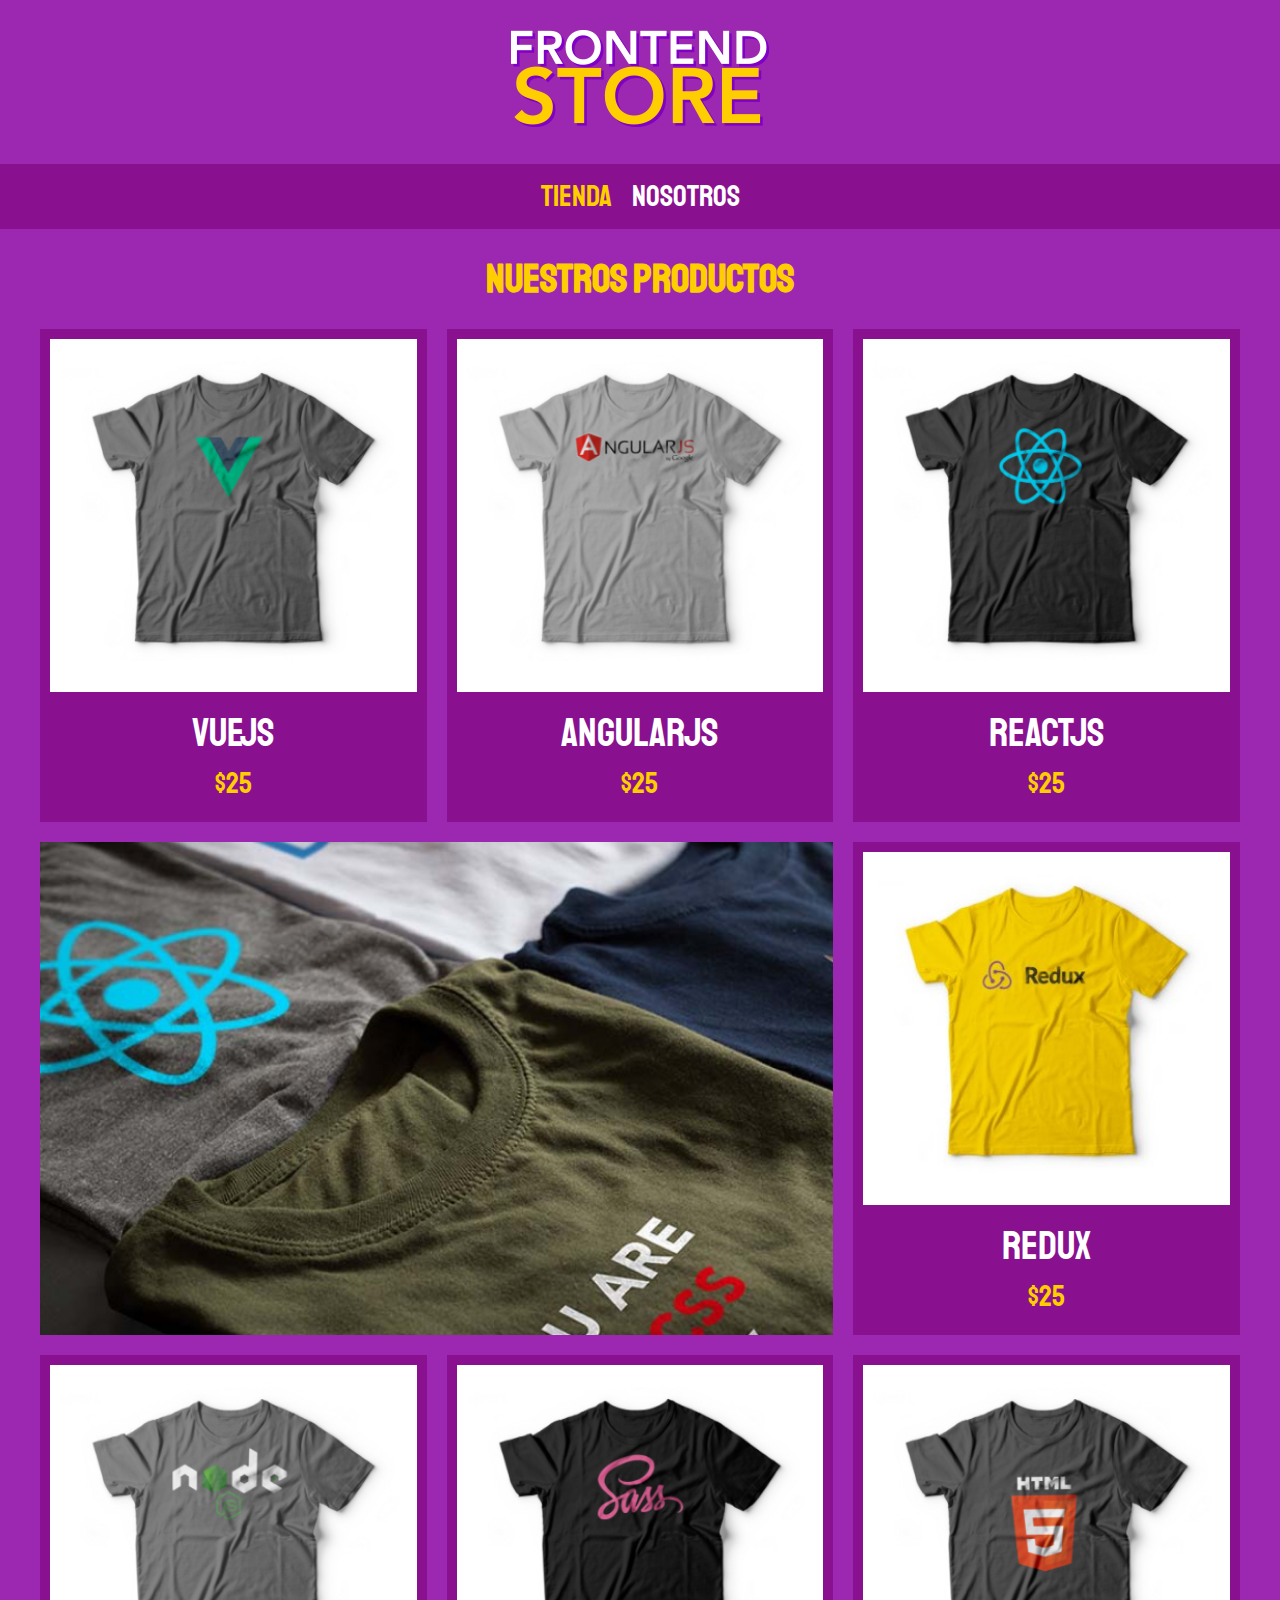
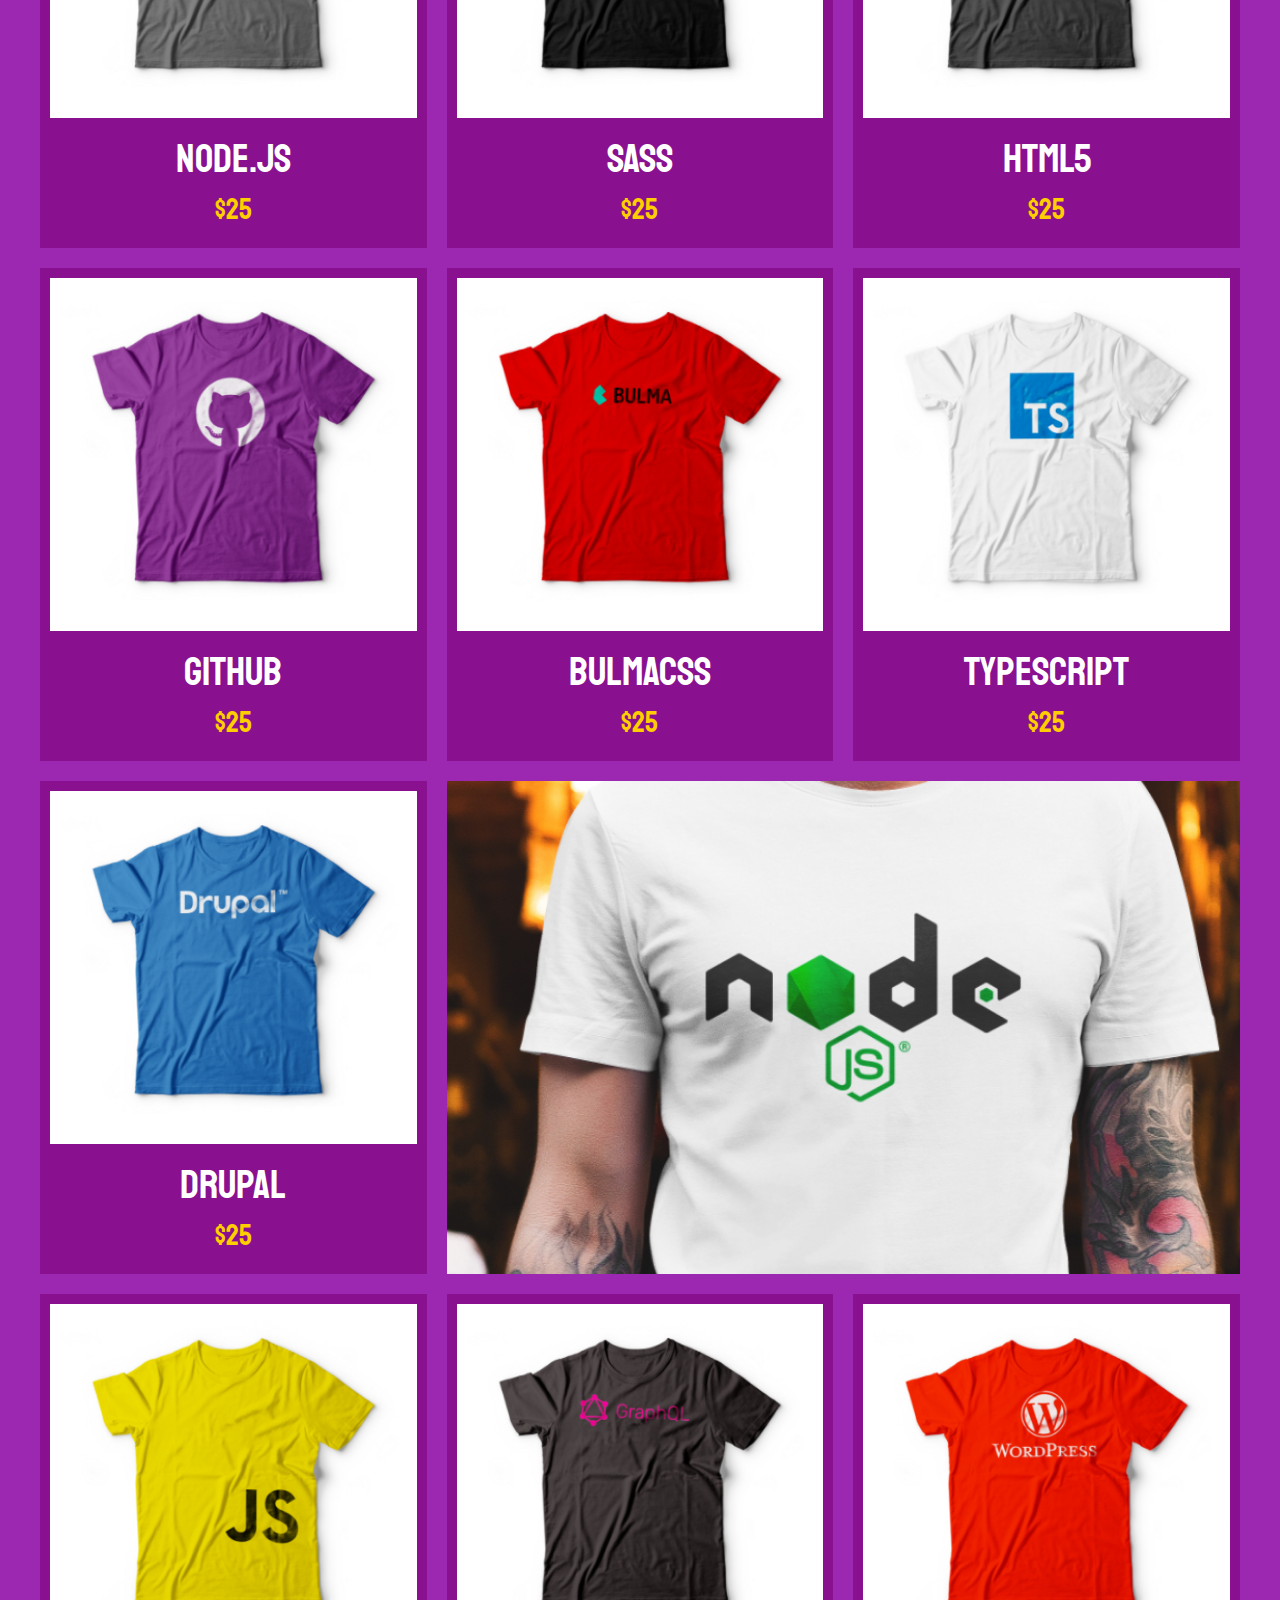
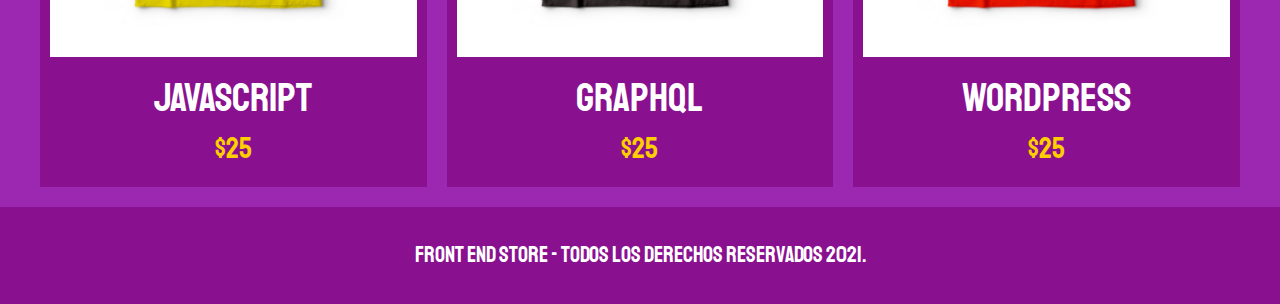
<file: index.html>
<!DOCTYPE html>
<html lang="en">
<head>
    <meta charset="UTF-8">
    <meta http-equiv="X-UA-Compatible" content="IE=edge">
    <meta name="viewport" content="width=device-width, initial-scale=1.0">
    <title>Frontend Store</title>
    <link rel="stylesheet" href="CSS/normalize.css">
    
    <link rel="preconnect" href="https://fonts.googleapis.com">
    <link rel="preconnect" href="https://fonts.gstatic.com" crossorigin>
    <link href="https://fonts.googleapis.com/css2?family=Staatliches&display=swap" rel="stylesheet">

    <link rel="stylesheet" href="CSS/style.css">
</head>
<body>
    <header class="header">
        <a href="index.html">
            <img class="header__logo" src="img/logo.png" alt="Logo">
        </a>
    </header>
    <nav class="navegacion">
        <a class="navegacion__enlace navegacion__enlace--active" href="index.html">Tienda</a>
        <a class="navegacion__enlace" href="nosotros.html">Nosotros</a>
    </nav>
    <main class="main-container">
        <h1>Nuestros productos</h1>
        <div class="grid">
            <div class="product">
                <a href="producto.html">
                    <img class="product__img" src="img/1.jpg" alt="Imagen camisa">
                    <div class="product__info">
                        <p class="product__name">VueJS</p>
                        <p class="product__price">$25</p>
                    </div>
                </a>
            </div> <!-- Producto -->
            <div class="product">
                <a href="producto.html">
                    <img class="product__img" src="img/2.jpg" alt="Imagen camisa">
                    <div class="product__info">
                        <p class="product__name">AngularJS</p>
                        <p class="product__price">$25</p>
                    </div>
                </a>
            </div> <!-- Producto -->
            <div class="product">
                <a href="producto.html">
                    <img class="product__img" src="img/3.jpg" alt="Imagen camisa">
                    <div class="product__info">
                        <p class="product__name">ReactJS</p>
                        <p class="product__price">$25</p>
                    </div>
                </a>
            </div> <!-- Producto -->
            <div class="product">
                <a href="producto.html">
                    <img class="product__img" src="img/4.jpg" alt="Imagen camisa">
                    <div class="product__info">
                        <p class="product__name">Redux</p>
                        <p class="product__price">$25</p>
                    </div>
                </a>
            </div> <!-- Producto -->
            <div class="product">
                <a href="producto.html">
                    <img class="product__img" src="img/5.jpg" alt="Imagen camisa">
                    <div class="product__info">
                        <p class="product__name">Node.js</p>
                        <p class="product__price">$25</p>
                    </div>
                </a>
            </div> <!-- Producto -->
            <div class="product">
                <a href="producto.html">
                    <img class="product__img" src="img/6.jpg" alt="Imagen camisa">
                    <div class="product__info">
                        <p class="product__name">SASS</p>
                        <p class="product__price">$25</p>
                    </div>
                </a>
            </div> <!-- Producto -->
            <div class="product">
                <a href="producto.html">
                    <img class="product__img" src="img/7.jpg" alt="Imagen camisa">
                    <div class="product__info">
                        <p class="product__name">HTML5</p>
                        <p class="product__price">$25</p>
                    </div>
                </a>
            </div> <!-- Producto -->
            <div class="product">
                <a href="producto.html">
                    <img class="product__img" src="img/8.jpg" alt="Imagen camisa">
                    <div class="product__info">
                        <p class="product__name">GitHub</p>
                        <p class="product__price">$25</p>
                    </div>
                </a>
            </div> <!-- Producto -->
            <div class="product">
                <a href="producto.html">
                    <img class="product__img" src="img/9.jpg" alt="Imagen camisa">
                    <div class="product__info">
                        <p class="product__name">BulmaCSS</p>
                        <p class="product__price">$25</p>
                    </div>
                </a>
            </div> <!-- Producto -->
            <div class="product">
                <a href="producto.html">
                    <img class="product__img" src="img/10.jpg" alt="Imagen camisa">
                    <div class="product__info">
                        <p class="product__name">TypeScript</p>
                        <p class="product__price">$25</p>
                    </div>
                </a>
            </div> <!-- Producto -->
            <div class="product">
                <a href="producto.html">
                    <img class="product__img" src="img/11.jpg" alt="Imagen camisa">
                    <div class="product__info">
                        <p class="product__name">Drupal</p>
                        <p class="product__price">$25</p>
                    </div>
                </a>
            </div> <!-- Producto -->
            <div class="product">
                <a href="producto.html">
                    <img class="product__img" src="img/12.jpg" alt="Imagen camisa">
                    <div class="product__info">
                        <p class="product__name">JavaScript</p>
                        <p class="product__price">$25</p>
                    </div>
                </a>
            </div> <!-- Producto -->
            <div class="product">
                <a href="producto.html">
                    <img class="product__img" src="img/13.jpg" alt="Imagen camisa">
                    <div class="product__info">
                        <p class="product__name">GraphQL</p>
                        <p class="product__price">$25</p>
                    </div>
                </a>
            </div> <!-- Producto -->
            <div class="product">
                <a href="producto.html">
                    <img class="product__img" src="img/14.jpg" alt="Imagen camisa">
                    <div class="product__info">
                        <p class="product__name">Wordpress</p>
                        <p class="product__price">$25</p>
                    </div>
                </a>
            </div> <!-- Producto -->
            <div class="grafico grafico--camisas"></div>
            <div class="grafico grafico--node"></div>
        </div>
    </main>
    <footer class="footer">
        <p class="footer__text">Front End Store - Todos los derechos Reservados 2021.</p>
    </footer>
</body>
</html>
</file>
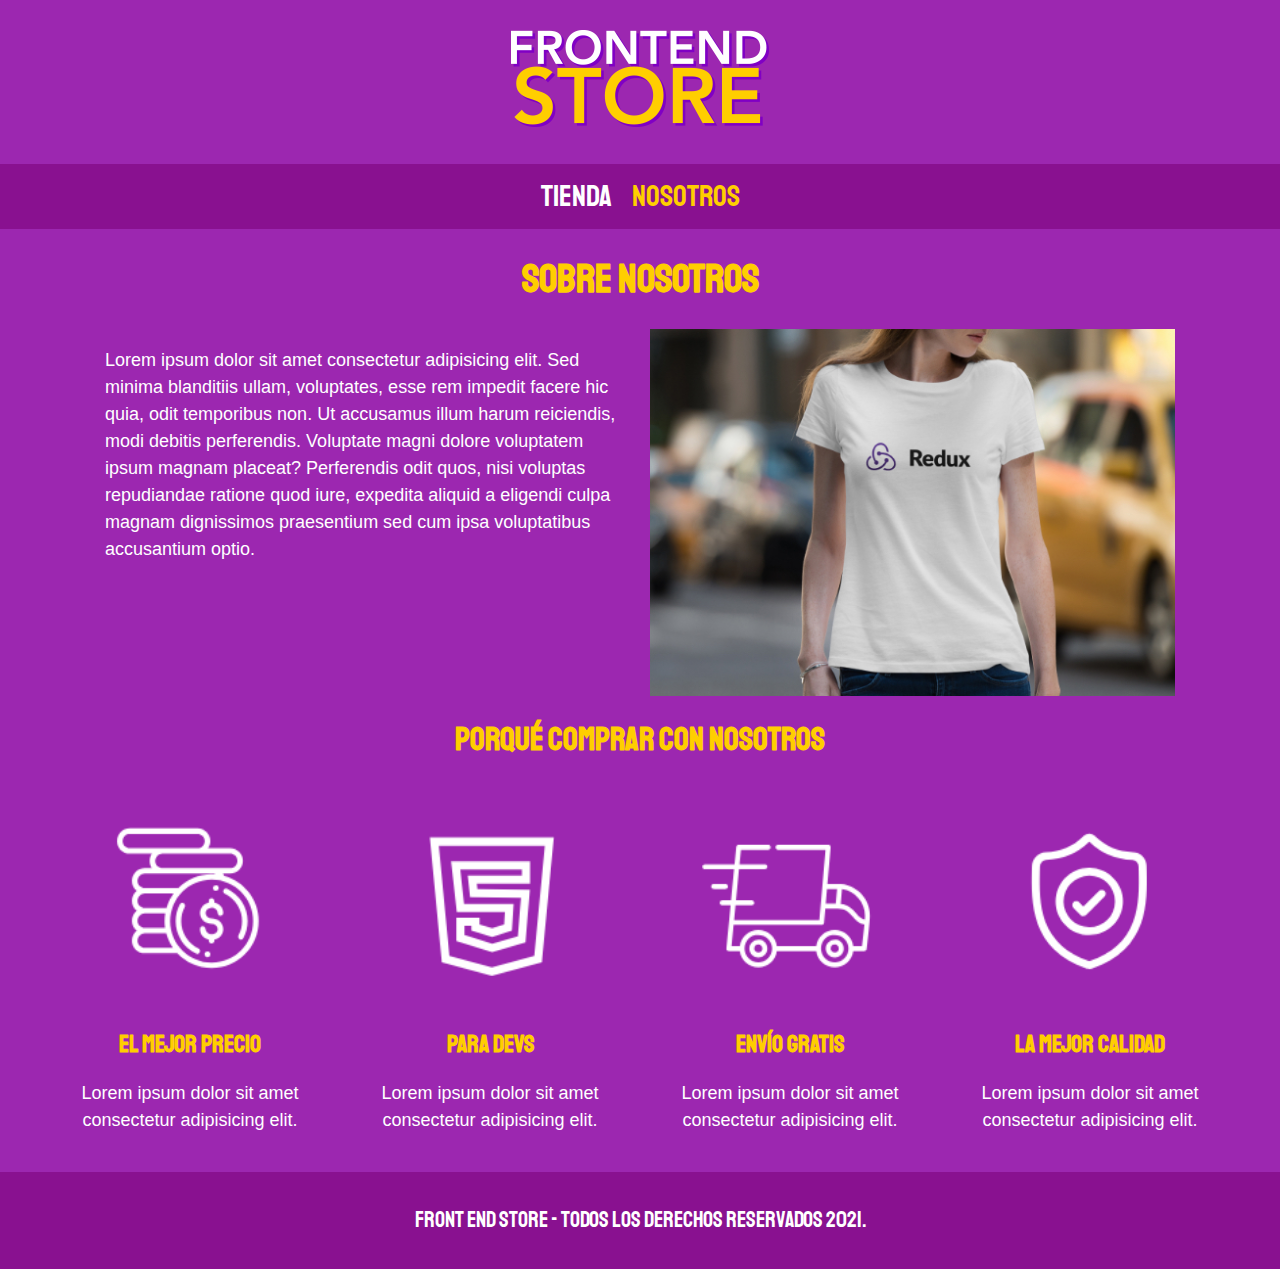
<file: nosotros.html>
<!DOCTYPE html>
<html lang="en">
<head>
    <meta charset="UTF-8">
    <meta http-equiv="X-UA-Compatible" content="IE=edge">
    <meta name="viewport" content="width=device-width, initial-scale=1.0">
    <title>Frontend Store</title>
    <link rel="stylesheet" href="CSS/normalize.css">
    
    <link rel="preconnect" href="https://fonts.googleapis.com">
    <link rel="preconnect" href="https://fonts.gstatic.com" crossorigin>
    <link href="https://fonts.googleapis.com/css2?family=Staatliches&display=swap" rel="stylesheet">

    <link rel="stylesheet" href="CSS/style.css">
</head>
<body>
    <header class="header">
        <a href="index.html">
            <img class="header__logo" src="img/logo.png" alt="Logo">
        </a>
    </header>
    <nav class="navegacion">
        <a class="navegacion__enlace" href="index.html">Tienda</a>
        <a class="navegacion__enlace navegacion__enlace--active" href="nosotros.html">Nosotros</a>
    </nav>
    <main class="main-container">
        <h1>Sobre Nosotros</h1>
        <div class="about-container">
            <div class="about-container__text">
                <p>Lorem ipsum dolor sit amet consectetur adipisicing elit. Sed minima blanditiis ullam, voluptates, esse rem impedit facere hic quia, odit temporibus non. Ut accusamus illum harum reiciendis, modi debitis perferendis.
                Voluptate magni dolore voluptatem ipsum magnam placeat? Perferendis odit quos, nisi voluptas repudiandae ratione quod iure, expedita aliquid a eligendi culpa magnam dignissimos praesentium sed cum ipsa voluptatibus accusantium optio.
                </p>
            </div>
            <img src="img/nosotros.jpg" alt="playera redux">
        </div>
        <div class="benefits">
            <h2>Porqué comprar con nosotros</h2>
            <div class="benefits__container">
                <div class="benefits__item">
                    <img src="img/icono_1.png" alt="">
                    <h3>El mejor precio</h3>
                    <p>Lorem ipsum dolor sit amet consectetur adipisicing elit.</p>
                </div>
                <div class="benefits__item">
                    <img src="img/icono_2.png" alt="">
                    <h3>Para devs</h3>
                    <p>Lorem ipsum dolor sit amet consectetur adipisicing elit.</p>
                </div>
                <div class="benefits__item">
                    <img src="img/icono_3.png" alt="">
                    <h3>Envío gratis</h3>
                    <p>Lorem ipsum dolor sit amet consectetur adipisicing elit.</p>
                </div>
                <div class="benefits__item">
                    <img src="img/icono_4.png" alt="">
                    <h3>La mejor calidad</h3>
                    <p>Lorem ipsum dolor sit amet consectetur adipisicing elit.</p>
                </div>
            </div>
        </div>
    </main>
    <footer class="footer">
        <p class="footer__text">Front End Store - Todos los derechos Reservados 2021.</p>
    </footer>
</body>
</html>
</file>
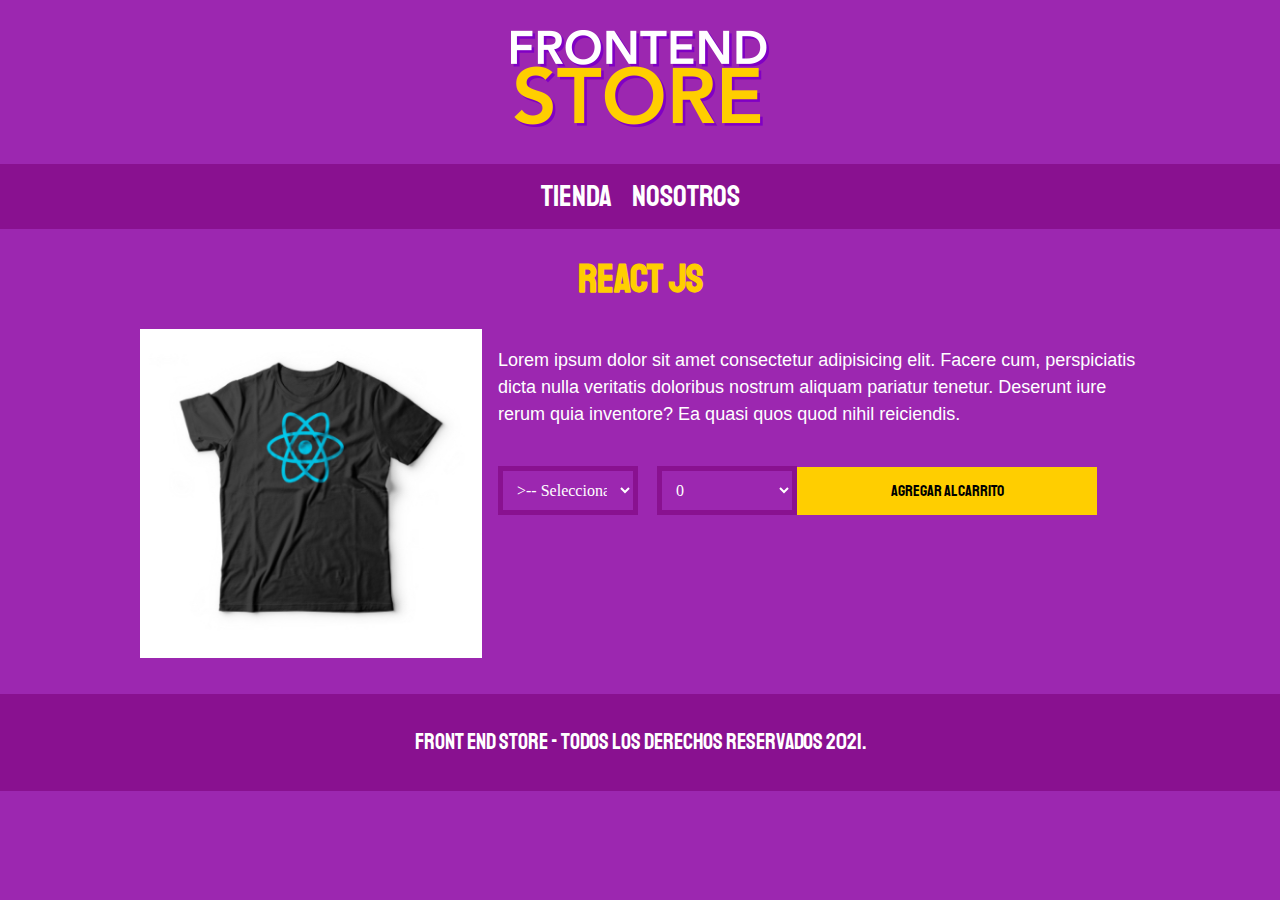
<file: producto.html>
<!DOCTYPE html>
<html lang="en">
<head>
    <meta charset="UTF-8">
    <meta http-equiv="X-UA-Compatible" content="IE=edge">
    <meta name="viewport" content="width=device-width, initial-scale=1.0">
    <title>Frontend Store</title>
    <link rel="stylesheet" href="CSS/normalize.css">
    
    <link rel="preconnect" href="https://fonts.googleapis.com">
    <link rel="preconnect" href="https://fonts.gstatic.com" crossorigin>
    <link href="https://fonts.googleapis.com/css2?family=Staatliches&display=swap" rel="stylesheet">

    <link rel="stylesheet" href="CSS/style.css">
</head>
<body>
    <header class="header">
        <a href="index.html">
            <img class="header__logo" src="img/logo.png" alt="Logo">
        </a>
    </header>
    <nav class="navegacion">
        <a class="navegacion__enlace" href="index.html">Tienda</a>
        <a class="navegacion__enlace" href="nosotros.html">Nosotros</a>
    </nav>
    <main class="main-container">
        <h1>React JS</h1>
        <div class="camisa">
            <img class="camisa__img" src="img/3.jpg" alt="">
            <div class="camisa__contenido">
                <p>Lorem ipsum dolor sit amet consectetur adipisicing elit. Facere cum, perspiciatis dicta nulla veritatis doloribus nostrum aliquam pariatur tenetur. Deserunt iure rerum quia inventore? Ea quasi quos quod nihil reiciendis. </p>
                <form class="form" action="">
                    <select class="camisa__form__talla" name="" id="">
                        <option disabled selected>>-- Selecciona una talla --<</option>
                        <option value="">Chica</option>
                        <option value="">Mediana</option>
                        <option value="">Grande</option>
                    </select>
                    <select class="camisa__form__cant" name="" id="">
                        <option disabled selected>0</option>
                        <option value="">1</option>
                        <option value="">2</option>
                        <option value="">3</option>
                        <option value="">4</option>
                        <option value="">5</option>
                        <option value="">6</option>
                        <option value="">7</option>
                        <option value="">8</option>
                        <option value="">9</option>
                        <option value="">10</option>
                    <input class="camisa__contenido__button" type="submit" value="Agregar al carrito">
                </form>
            </div>
        </div>
    </main>
    <footer class="footer">
        <p class="footer__text">Front End Store - Todos los derechos Reservados 2021.</p>
    </footer>
</body>
</html>
</file>
<file: CSS/style.css>
:root{
    --primario:#9c27b0;
    --primarioObscuro: #891190;
    --secundario: #FFCE00;
    --secundarioObscuro: rgb(233, 287, 2);
    --blanco: #fff;
    --negro: #000;

    --fuentePrincipal: 'Staatliches', cursive;
}
html{
    box-sizing: border-box;
    font-size: 62.5%;
}
*, *::before, *:after{
    box-sizing: inherit;
}
/* Globales */
body{
    background-color: var(--primario);
    font-size: 1.6rem;
    line-height: 1.5;
}
p{
    font-size: 1.8rem;
    font-family: Arial, Helvetica, sans-serif;
    color: var(--blanco);
}
a{
    text-decoration: none;
}
img{
    width: 100%;
}
.main-container{
    max-width: 120rem;
    margin: 0 auto;
}
h1, h2, h3{
    text-align: center;
    color: var(--secundario);
    font-family: var(--fuentePrincipal);
    margin: 2rem;
}
h1{
    font-size: 4rem;
}
h2{
    font-size: 3.2rem;
}
h3{
    font-size: 2.4rem;
}

/* Header */
.header{
    display: flex;
    justify-content: center;
}
.header__logo{
    margin: 3rem 0;
}
/* Navegacion */
.navegacion{
    background-color: var(--primarioObscuro);
    padding: 1rem 0;
    display: flex;
    justify-content: center;
    gap: 2rem;
}
.navegacion__enlace{
    font-family: var(--fuentePrincipal);
    color: var(--blanco);
    font-size: 3rem;
}
.navegacion__enlace--active,
.navegacion__enlace:hover{
    color: var(--secundario);
}
/* Footer */
.footer{
    background-color: var(--primarioObscuro);
    padding: 1rem 0;
    margin-top: 2rem;
}
.footer__text{
    text-align: center;
    font-family: var(--fuentePrincipal);
    font-size: 2.2rem;
}
/* Grid */
.grid{
    display: grid;
    grid-template-columns: repeat(2, 1fr);
    gap: 2rem;
}
@media (min-width:768px){
    .grid{
        grid-template-columns: repeat(3, 1fr);
    }
}
/* Productos */
.product{
    background: var(--primarioObscuro);
    padding: 1rem;
}
.product__img{
    width: 100%; /* Imagen responsiva */
}
.product__name{
    font-size: 4rem;
}
.product__price{
    font-size: 2.9rem;
    color: var(--secundario);
}
.product__name, .product__price{
    font-family: var(--fuentePrincipal);
    margin: 1rem 0;
    text-align: center;
    line-height: 1.2;
}
/* Graficos */
.grafico{
    min-height: 30rem;
    background-repeat: no-repeat;
    background-size: cover;
    grid-column: 1 / 3;
}
.grafico--camisas{
    grid-row: 2 / 3;
    background-image: url(../img/grafico1.jpg);
}
.grafico--node{
    background-image: url(../img/grafico2.jpg);
    grid-row: 8 / 9;
}
@media (min-width:768px) {
    .grafico--node{
        grid-row: 5 / 6;
        grid-column: 2 / 4;
    }
}
/* Pagina Sobre Nosotros */
.about-container{
    display: grid;
    grid-template-columns: 1fr;
    grid-template-rows: repeat(2, auto);
    width: auto;
    margin: 0 1.5rem;
    column-gap: 2rem;
}
.about-container img{
    grid-row: 1 / 2 ;
    width: 100%;
}
@media (min-width:768px){
    .about-container{
    grid-template-columns: repeat(2, 1fr);
    grid-template-rows: 1fr;
    padding: 0 5rem;
    }
    .about-container img{
        grid-column: 2;
    }
}
/* Sección de beneficios */
.benefits__container{
    display: grid;
    grid-template-columns: repeat(2, auto);
    grid-template-rows: repeat(2 auto);
    text-align: center;
}
.benefits__item h3{
    margin: 0;
}
@media (min-width:768px){
    .benefits__container{
        grid-template-columns: repeat(4, auto);
    }
}
/* Producto */
.camisa{
    display: grid;
    grid-template-rows: repeat(2, auto);
    margin: 1rem;
    gap: 1.6rem;
}
@media (min-width:768px){
    .camisa{
        grid-template-columns: repeat(2, auto);
        margin:0 10rem;
    }
}

.camisa__form__talla,
.camisa__form__cant{
    background-color: var(--primario);
    border: 5px solid var(--primarioObscuro);
    color: var(--blanco);
    width: 14rem;
    padding: 1rem;
    margin: 2rem 0;
}
.camisa__form__cant{
    margin-left: 1.5rem;
}
.camisa__contenido__button{
    font-family: var(--fuentePrincipal);
    border: none;
    background-color: var(--secundario);
    width: 30rem;
    padding: 15px ;
}
</file>
